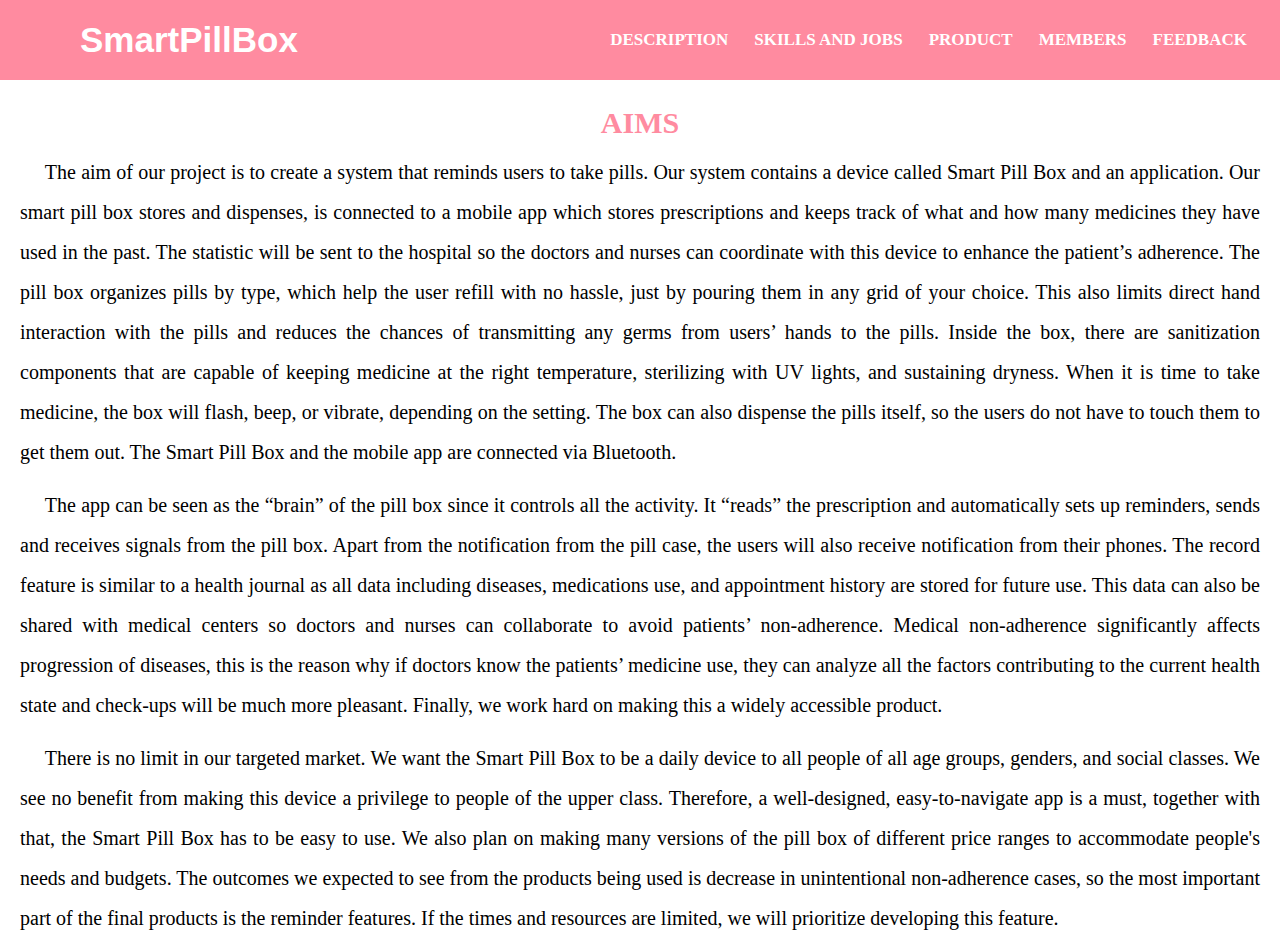
<file: aims.html>
<!DOCTYPE html>
<html lang="en">
<head>
  <meta charset="UTF-8">
  <meta http-equiv="X-UA-Compatible" content="IE=edge">
  <meta name="viewport" content="width=device-width, initial-scale=1.0">
  <link rel="stylesheet" href="stylesheetaim.css">
  <title>Smart Pill Box</title>
</head>
<body>
  <nav>
    <label class="logo"><a href ="home.html">SmartPillBox</a></label>
    <ul>
      <li><a href ="#">Description</a>
        <ul>
          <li><a href = "aims.html">Aims</a></li>
          <li><a href = "plans.html">Plans and Progress</a></li>
          <li><a href = "roles.html">Roles</a></li>
          <li><a href = "scope.html">Scope and Limits</a></li>
          <li><a href = "tools.html">Tools and Technologies</a></li>
          <li><a href = "risks.html">Risks</a></li>
          <li><a href = "communication.html">Communication</a></li>
        </ul>
      </li>
      <li><a href = "skills.html">Skills and Jobs</a></li>
      <li><a href = "product.html">Product</a></li>
      <li><a href = "contact.html">Members</a></li>
      <li><a href = "feedback.html">Feedback</a></li>
    </ul>
  </nav>
  <h1>Aims</h1>
  <p>The aim of our project is to create a system that reminds users to take pills. Our system contains a device called Smart Pill Box and an application. Our smart pill box stores and dispenses, is connected to a mobile app which stores prescriptions and keeps track of what and how many medicines they have used in the past. The statistic will be sent to the hospital so the doctors and nurses can coordinate with this device to enhance the patient’s adherence.
    The pill box organizes pills by type, which help the user refill with no hassle, just by pouring them in any grid of your choice. This also limits direct hand interaction with the pills and reduces the chances of transmitting any germs from users’ hands to the pills. Inside the box, there are sanitization components that are capable of keeping medicine at the right temperature, sterilizing with UV lights, and sustaining dryness. When it is time to take medicine, the box will flash, beep, or vibrate, depending on the setting. The box can also dispense the pills itself, so the users do not have to touch them to get them out. 
    The Smart Pill Box and the mobile app are connected via Bluetooth. 
    </p>
   <p>
    The app can be seen as the “brain” of the pill box since it controls all the activity. It “reads” the prescription and automatically sets up reminders, sends and receives signals from the pill box. Apart from the notification from the pill case, the users will also receive notification from their phones. 
    The record feature is similar to a health journal as all data including diseases, medications use, and appointment history are stored for future use. This data can also be shared with medical centers so doctors and nurses can collaborate to avoid patients’ non-adherence. Medical non-adherence significantly affects progression of diseases, this is the reason why if doctors know the patients’ medicine use, they can analyze all the factors contributing to the current health state and check-ups will be much more pleasant. 
    Finally, we work hard on making this a widely accessible product.  
   </p> 
   <p>There is no limit in our targeted market. We want the Smart Pill Box to be a daily device to all people of all age groups, genders, and social classes. We see no benefit from making this device a privilege to people of the upper class. Therefore, a well-designed, easy-to-navigate app is a must, together with that, the Smart Pill Box has to be easy to use. We also plan on making many versions of the pill box of different price ranges to accommodate people's needs and budgets.
    The outcomes we expected to see from the products being used is decrease in unintentional non-adherence cases, so the most important part of the final products is the reminder features. If the times and resources are limited, we will prioritize developing this feature.</p>
</body>
</html>
</file>
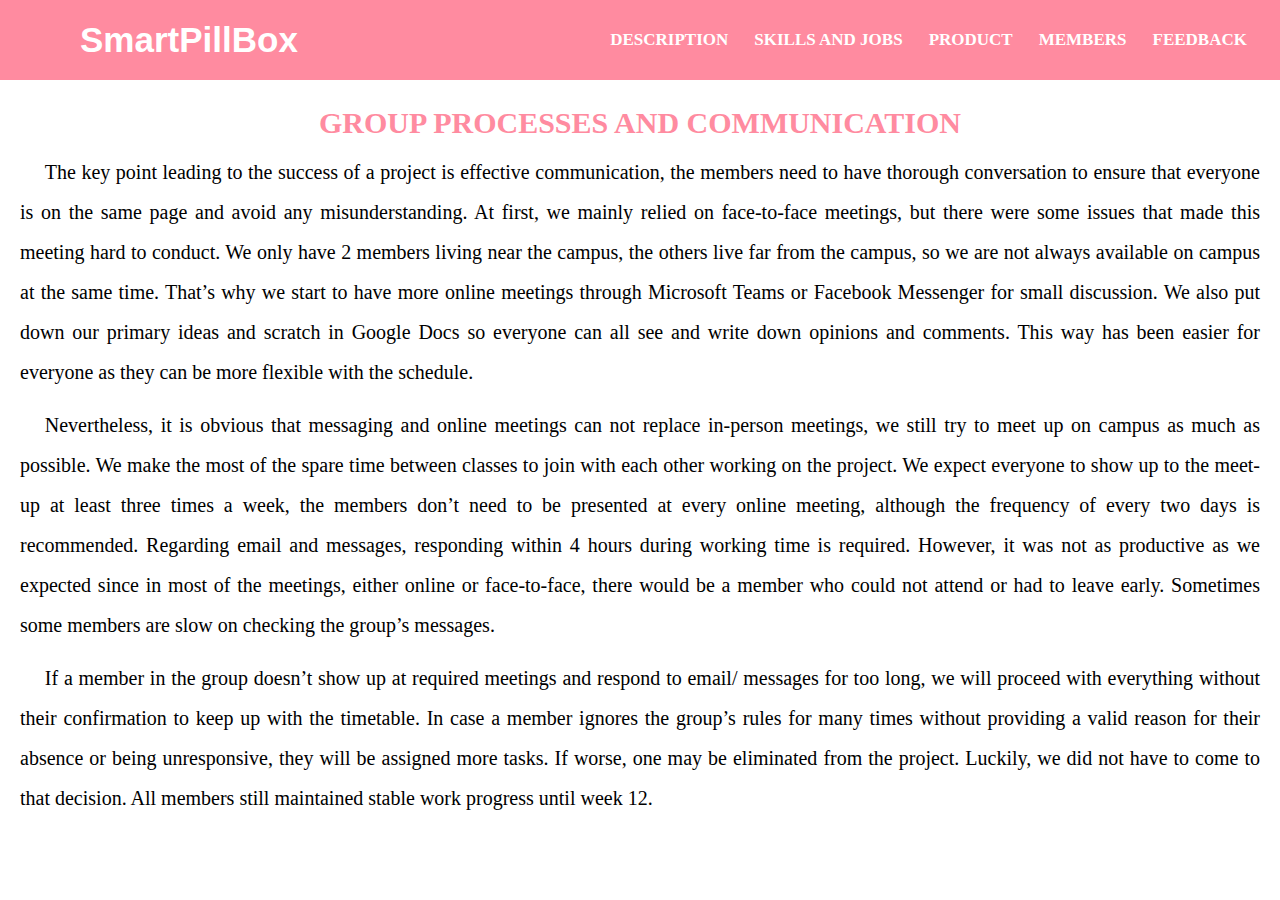
<file: communication.html>
<!DOCTYPE html>
<html lang="en">
<head>
  <meta charset="UTF-8">
  <meta http-equiv="X-UA-Compatible" content="IE=edge">
  <meta name="viewport" content="width=device-width, initial-scale=1.0">
  <link rel="stylesheet" href="stylesheetcommunication.css">
  <title>Smart Pill Box</title>
</head>
<body>
  <nav>
    <label class="logo"><a href ="index.html">SmartPillBox</a></label>
    <ul>
      <li><a href ="#">Description</a>
        <ul>
          <li><a href = "aims.html">Aims</a></li>
          <li><a href = "plans.html">Plans and Progress</a></li>
          <li><a href = "roles.html">Roles</a></li>
          <li><a href = "scope.html">Scope and Limits</a></li>
          <li><a href = "tools.html">Tools and Technologies</a></li>
          <li><a href = "risks.html">Risks</a></li>
          <li><a href = "communication.html">Communication</a></li>
        </ul>
      </li>
      <li><a href = "skills.html">Skills and Jobs</a></li>
      <li><a href = "product.html">Product</a></li>
      <li><a href = "contact.html">Members</a></li>
      <li><a href = "feedback.html">Feedback</a></li>
    </ul>
  </nav>
  <h1>Group processes and Communication</h1>
  <p>The key point leading to the success of a project is effective communication, the members need to have thorough conversation to ensure that everyone is on the same page and avoid any misunderstanding. At first, we mainly relied on face-to-face meetings, but there were some issues that made this meeting hard to conduct. We only have 2 members living near the campus, the others live far from the campus, so we are not always available on campus at the same time. That’s why we start to have more online meetings through Microsoft Teams or Facebook Messenger for small discussion. We also put down our primary ideas and scratch in Google Docs so everyone can all see and write down opinions and comments. This way has been easier for everyone as they can be more flexible with the schedule.</p>
  <p>Nevertheless, it is obvious that messaging and online meetings can not replace in-person meetings, we still try to meet up on campus as much as possible. We make the most of the spare time between classes to join with each other working on the project. We expect everyone to show up to the meet-up at least three times a week, the members don’t need to be presented at every online meeting, although the frequency of every two days is recommended. Regarding email and messages, responding within 4 hours during working time is required. However, it was not as productive as we expected since in most of the meetings, either online or face-to-face, there would be a member who could not attend or had to leave early. Sometimes some members are slow on checking the group’s messages.     
  </p>
  <p>If a member in the group doesn’t show up at required meetings and respond to email/ messages for too long, we will proceed with everything without their confirmation to keep up with the timetable. In case a member ignores the group’s rules for many times without providing a valid reason for their absence or being unresponsive, they will be assigned more tasks. If worse, one may be eliminated from the project. Luckily, we did not have to come to that decision. All members still maintained stable work progress until week 12. </p>
  
</body>
</html>
</file>
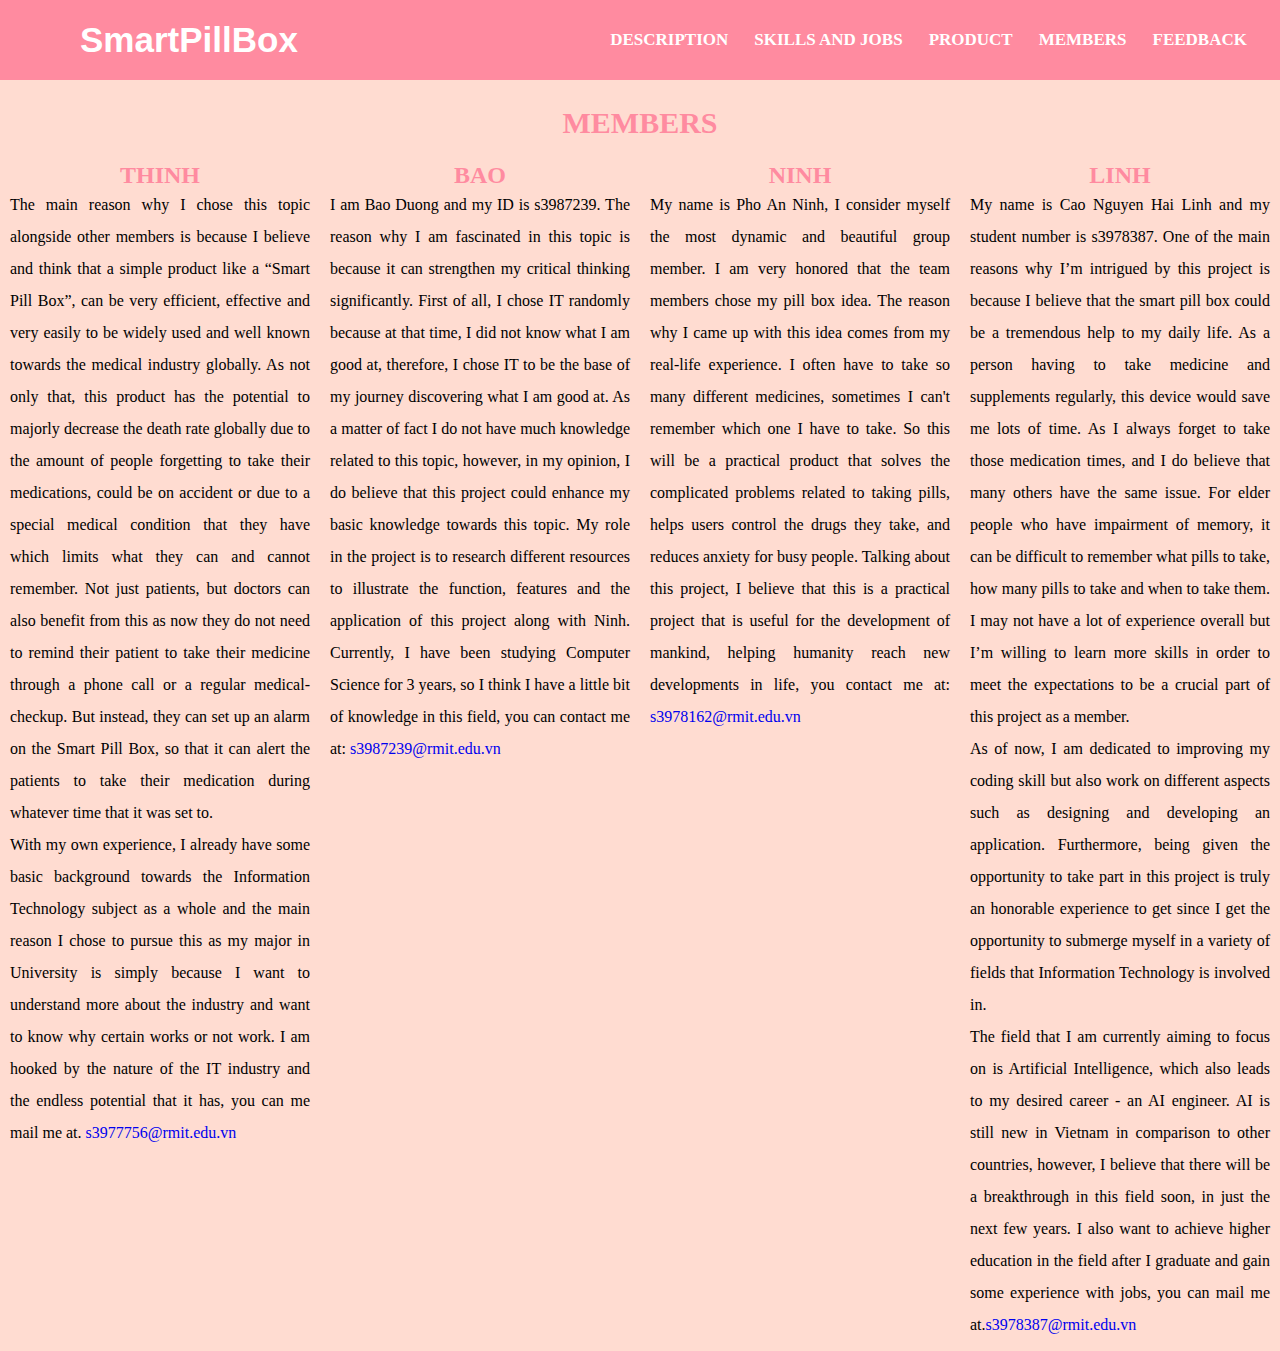
<file: contact.html>
<!DOCTYPE html>
<html lang="en">
<head>
  <meta charset="UTF-8">
  <meta http-equiv="X-UA-Compatible" content="IE=edge">
  <meta name="viewport" content="width=device-width, initial-scale=1.0">
  <link rel="stylesheet" href="stylesheetcontact.css">
  <title>Smart Pill Box</title>
</head>
<body>
  <nav>
    <label class="logo"><a href ="index.html">SmartPillBox</a></label>
    <ul>
      <li><a href ="#">Description</a>
        <ul>
          <li><a href = "aims.html">Aims</a></li>
          <li><a href = "plans.html">Plans and Progress</a></li>
          <li><a href = "roles.html">Roles</a></li>
          <li><a href = "scope.html">Scope and Limits</a></li>
          <li><a href = "tools.html">Tools and Technologies</a></li>
          <li><a href = "risks.html">Risks</a></li>
          <li><a href = "communication.html">Communication</a></li>
        </ul>
      </li>
      <li><a href = "skills.html">Skills and Jobs</a></li>
      <li><a href = "product.html">Product</a></li>
      <li><a href = "contact.html">Members</a></li>
      <li><a href = "feedback.html">Feedback</a></li>
    </ul>
  </nav>
  <h1>Members</h1>
  <div class="row">
    <div class="column" >
      <h2>Thinh</h2>
      <p>The main reason why I chose this topic alongside other members is because I believe and think that a simple product like a “Smart Pill Box”, can be very efficient, effective and very easily to be widely used and well known towards the medical industry globally. As not only that, this product has the potential to majorly decrease the death rate globally due to the amount of people forgetting to take their medications, could be on accident or due to a special medical condition that they have which limits what they can and cannot remember. Not just patients, but doctors can also benefit from this as now they do not need to remind their patient to take their medicine through a phone call or a regular medical-checkup. But instead, they can set up an alarm on the Smart Pill Box, so that it can alert the patients to take their medication during whatever time that it was set to. </p>
      <p>With my own experience, I already have some basic background towards the Information Technology subject as a whole and the main reason I chose to pursue this as my major in University is simply because I want to understand more about the industry and want to know why certain works or not work. 
        I am hooked by the nature of the IT industry and the 
        endless potential that it has, you can me mail me at. <a href="mailto:s3977756@rmit.edu.vn">s3977756@rmit.edu.vn</a></p>
    </div>
    <div class="column" >
      <h2>Bao</h2>
      <p>I am Bao Duong and my ID is s3987239. The reason why I am fascinated in this topic is because it can strengthen my critical thinking significantly. 
        First of all, I chose IT randomly because at that time, I did not know what I am good at, therefore, I chose IT to be the base of my journey discovering
         what I am good at. As a matter of fact I do not have much knowledge related to this topic, however, in my opinion, I do believe that this 
         project could enhance my basic knowledge towards this topic. My role in the project is to research different resources to illustrate the function, features and
          the application of this project along with Ninh. Currently, I have been studying Computer Science for 3 years, so I think I have a little bit of knowledge in 
          this field, you can contact me at: <a href="mailto:s3987239@rmit.edu.vn">s3987239@rmit.edu.vn</a></p>
    </div>
    <div class="column"  >
      <h2>Ninh</h2>
      <p>My name is Pho An Ninh, I consider myself the most dynamic and beautiful group member. I am very honored that the team members chose my pill box idea. The reason why I came up with this idea comes from my real-life experience. 
        I often have to take so many different medicines, sometimes I can't remember which one I have to take. So this will be a practical product that solves the complicated 
        problems related to taking pills, helps users control the drugs they take, and reduces anxiety for busy people. Talking about this project, I believe that this is a 
        practical project that is useful for the development of mankind, helping humanity reach new developments in life, 
        you contact me at: <a href ="mailto:s3978162@rmit.edu.vn">s3978162@rmit.edu.vn</a></p>
    </div>
    <div class="column" >
      <h2>Linh</h2>
      <p>My name is Cao Nguyen Hai Linh and my student number is s3978387. One of the main reasons why I’m intrigued by this project is because I believe that the smart pill box could be a tremendous help to my daily life. As a person having to take medicine and supplements regularly, this device would save me lots of time. As I always forget to take those medication times, and I do believe that many others have the same issue. For elder people who have impairment of memory, it can be difficult to remember what pills to take, how many pills to take and when to take them. I may not have a lot of experience overall but I’m willing to learn more skills in order to meet the expectations to be a crucial part of this project as a member. </p>
      <p>As of now, I am dedicated to improving my coding skill but also work on different aspects such as designing and developing an application. Furthermore, being given the opportunity to take part in this project is truly an honorable experience to get since I get the opportunity to submerge myself in a variety of fields that Information Technology is involved in. </p>
      <p>The field that I am currently aiming to focus on is Artificial Intelligence, which also leads to my desired career - an AI engineer. AI is still new in Vietnam in comparison to other countries, however, I believe that there will be a breakthrough in this field soon, in just the next few years.
        I also want to achieve higher education in the field 
        after I graduate and gain some experience with jobs, you can mail me at.<a href ="mailto:s3978387@rmit.edu.vn">s3978387@rmit.edu.vn</a></p>
    </div>
  </div>
    
</body>
</html>
</file>
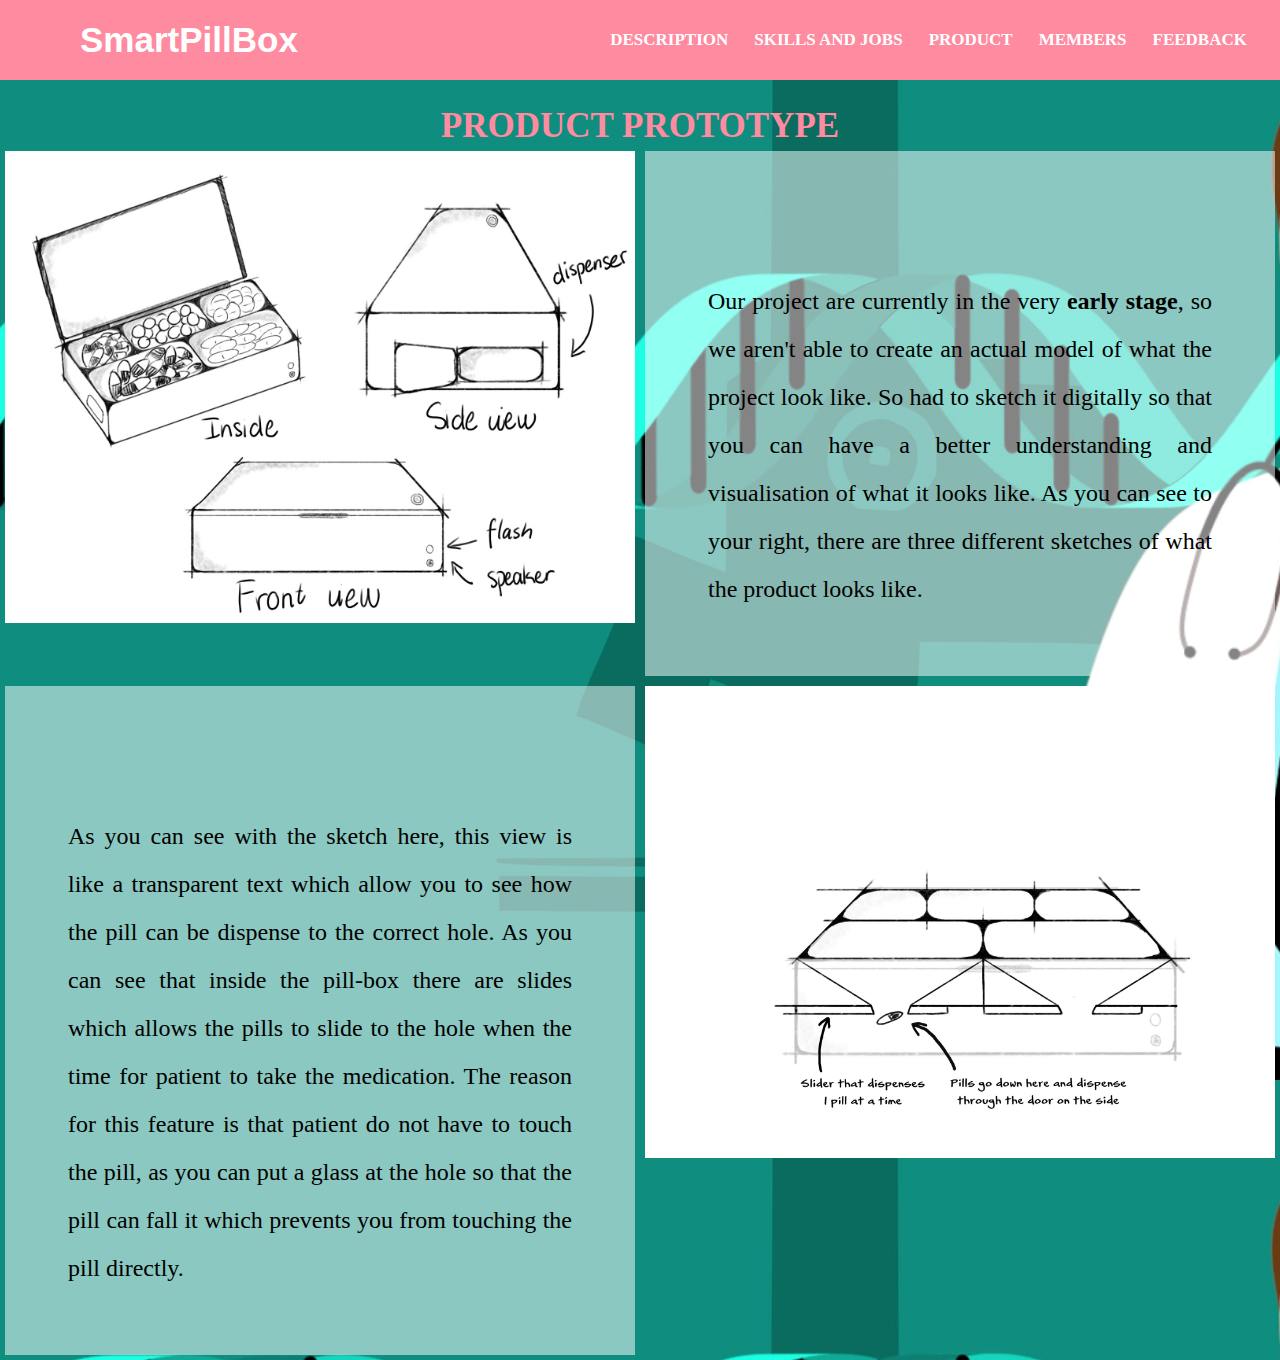
<file: product.html>
<!DOCTYPE html>
<html lang="en">
<head>
  <meta charset="UTF-8">
  <meta http-equiv="X-UA-Compatible" content="IE=edge">
  <meta name="viewport" content="width=device-width, initial-scale=1.0">
  <link rel="stylesheet" href="stylesheet1.css">
  <title>Smart Pill Box</title>
</head>
<body>
  <nav>
    <label class="logo"><a href ="index.html"><u>Smart</u>PillBox</a></label>
    <ul>
      <li><a href ="#">Description</a>
        <ul>
          <li><a href = "aims.html">Aims</a></li>
          <li><a href = "plans.html">Plans and Progress</a></li>
          <li><a href = "roles.html">Roles</a></li>
          <li><a href = "scope.html">Scope and Limits</a></li>
          <li><a href = "tools.html">Tools and Technologies</a></li>
          <li><a href = "risks.html">Risks</a></li>
          <li><a href = "communication.html">Communication</a></li>
        </ul>
      </li>
      <li><a href = "skills.html">Skills and Jobs</a></li>
      <li><a href = "product.html">Product</a></li>
      <li><a href = "contact.html">Members</a></li>
      <li><a href = "feedback.html">Feedback</a></li>
    </ul>
  </nav>
  <h1>Product Prototype</h1>

  <div class = "row">
    <div class = "column">
      <img src = "draw.jpg">
    </div>
    <div class = "column">
      <p>Our project are currently in the very <b>early stage</b>, so we aren't able to create an actual model of what the project look like. So had to sketch it digitally
        so that you can have a better understanding and visualisation of what it looks like. As you can see to your right, there are three different sketches of what
        the product looks like. 
      </p> 
    </div>
  </div>
  <div class = "row">
    <div class = "column">
      <p>As you can see with the sketch here, this view is like a transparent text which allow you to see how the pill can be dispense to the correct hole. As you can see that
        inside the pill-box there are slides which allows the pills to slide to the hole when the time for patient to take the medication. The reason for this feature is that
        patient do not have to touch the pill, as you can put a glass at the hole so that the pill can fall it which prevents you from touching the pill directly.
      </p>
    </div>
    <div class = "column">
      <img src = "sketch2.jpg"> 
    </div>
  </div>

</body>
</html>
</file>
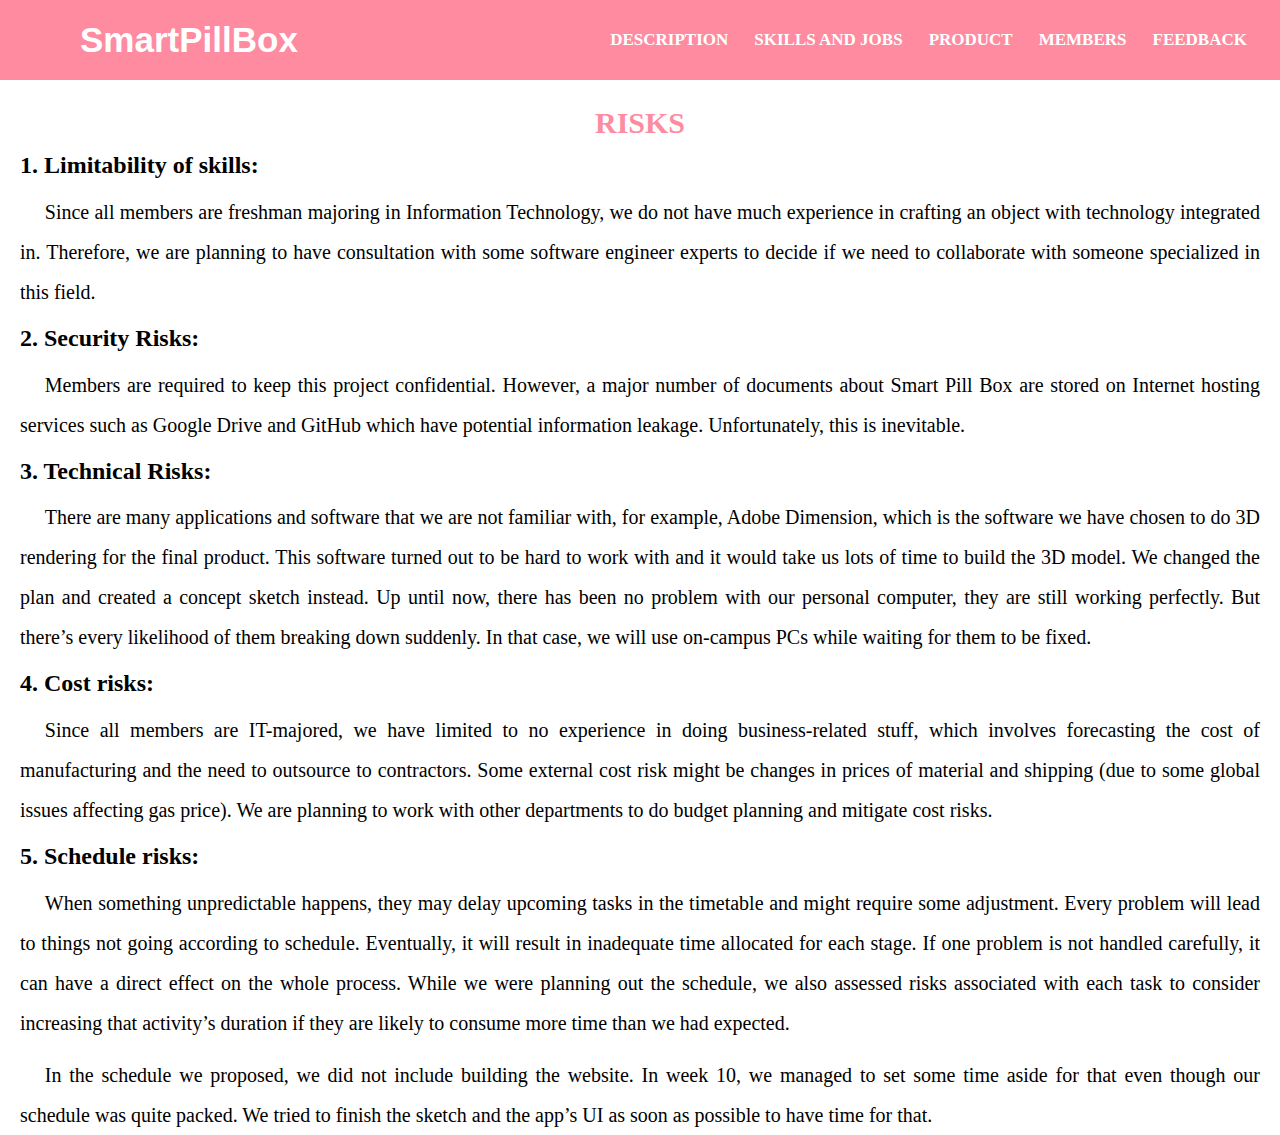
<file: risks.html>
<!DOCTYPE html>
<html lang="en">
<head>
  <meta charset="UTF-8">
  <meta http-equiv="X-UA-Compatible" content="IE=edge">
  <meta name="viewport" content="width=device-width, initial-scale=1.0">
  <link rel="stylesheet" href="stylesheetrisks.css">
  <title>Smart Pill Box</title>
</head>
<body>
  <nav>
    <label class="logo"><a href ="index.html">SmartPillBox</a></label>
    <ul>
      <li><a href ="#">Description</a>
        <ul>
          <li><a href = "aims.html">Aims</a></li>
          <li><a href = "plans.html">Plans and Progress</a></li>
          <li><a href = "roles.html">Roles</a></li>
          <li><a href = "scope.html">Scope and Limits</a></li>
          <li><a href = "tools.html">Tools and Technologies</a></li>
          <li><a href = "risks.html">Risks</a></li>
          <li><a href = "communication.html">Communication</a></li>
        </ul>
      </li>
      <li><a href = "skills.html">Skills and Jobs</a></li>
      <li><a href = "product.html">Product</a></li>
      <li><a href = "contact.html">Members</a></li>
      <li><a href = "feedback.html">Feedback</a></li>
    </ul>
  </nav>
  <h1>Risks</h1>
  <h2>1. Limitability of skills:</h2>
  <p>Since all members are freshman majoring in Information Technology, we do not have much experience in crafting an object with technology integrated in. Therefore, we are planning to have consultation with some software engineer experts to decide if we need to collaborate with someone specialized in this field.</p>
  <h2>2. Security Risks:</h2>
  <p>Members are required to keep this project confidential. However, a major number of documents about Smart Pill Box are stored on Internet hosting services such as Google Drive and GitHub which have potential information leakage. Unfortunately, this is inevitable. </p>
  <h2>3. Technical Risks:</h2>
  <p>There are many applications and software that we are not familiar with, for example, Adobe Dimension, which is the software we have chosen to do 3D rendering for the final product. This software turned out to be hard to work with and it would take us lots of time to build the 3D model. We changed the plan and created a concept sketch instead.  Up until now, there has been no problem with our personal computer, they are still working perfectly. But there’s every likelihood of them breaking down suddenly. In that case, we will use on-campus PCs while waiting for them to be fixed.</p>
  <h2>4. Cost risks:</h2>
  <p>Since all members are IT-majored, we have limited to no experience in doing business-related stuff, which involves forecasting the cost of manufacturing and the need to outsource to contractors. Some external cost risk might be changes in prices of material and shipping (due to some global issues affecting gas price). We are planning to work with other departments to do budget planning and mitigate cost risks.</p>
  <h2>5. Schedule risks:</h2>
  <p>When something unpredictable happens, they may delay upcoming tasks in the timetable and might require some adjustment. Every problem will lead to things not going according to schedule. Eventually, it will result in inadequate time allocated for each stage. If one problem is not handled carefully, it can have a direct effect on the whole process. While we were planning out the schedule, we also assessed risks associated with each task to consider increasing that activity’s duration if they are likely to consume more time than we had expected. </p>
  <p>In the schedule we proposed, we did not include building the website.  In week 10, we managed to set some time aside for that even though our schedule was quite packed. We tried to finish the sketch and the app’s UI as soon as possible to have time for that.</p>


 
</body>
</html>
</file>
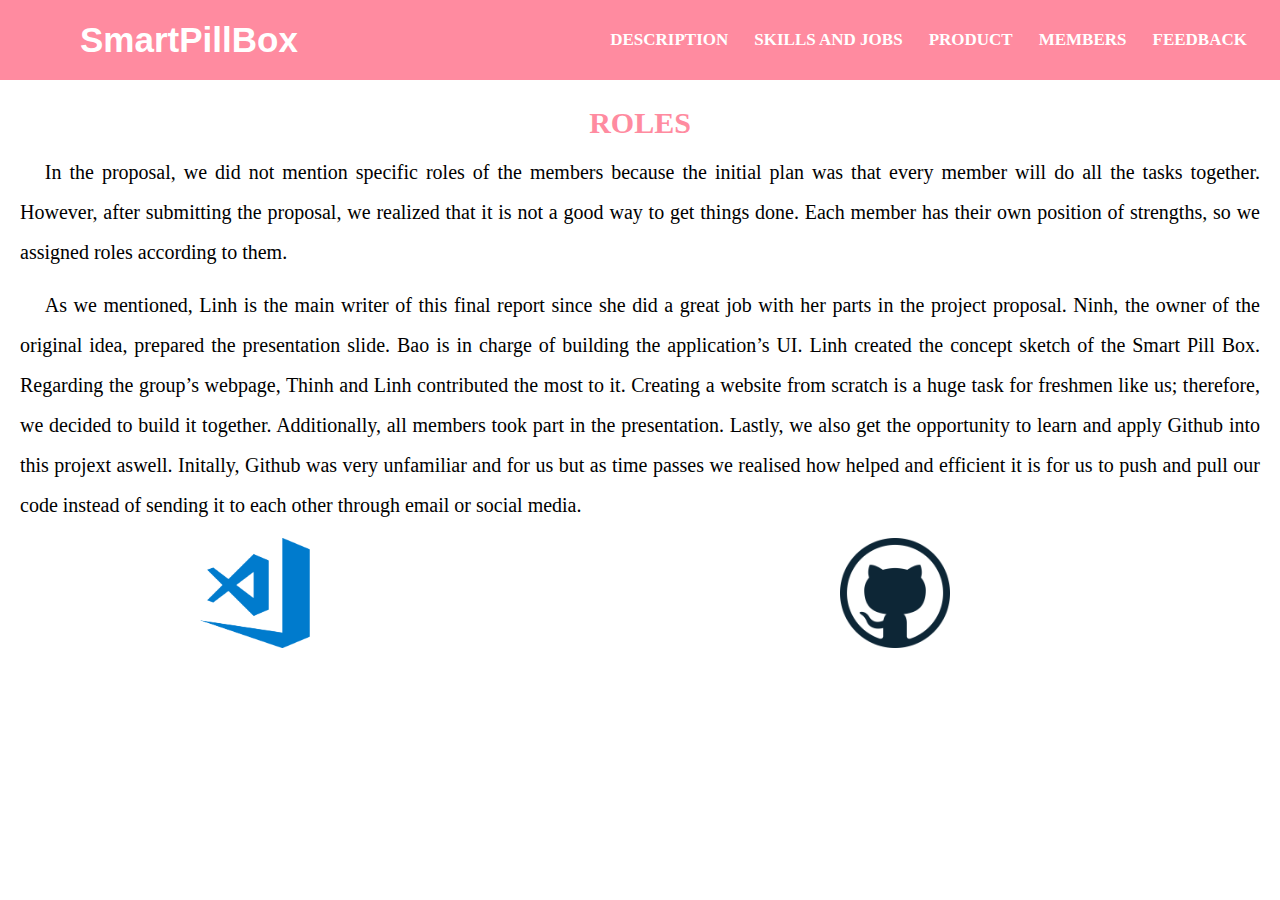
<file: roles.html>
<!DOCTYPE html>
<html lang="en">
<head>
  <meta charset="UTF-8">
  <meta http-equiv="X-UA-Compatible" content="IE=edge">
  <meta name="viewport" content="width=device-width, initial-scale=1.0">
  <link rel="stylesheet" href="stylesheetrole.css">
  <title>Smart Pill Box</title>
</head>
<body>
  <nav>
    <label class="logo"><a href ="index.html">SmartPillBox</a></label>
    <ul>
      <li><a href ="#">Description</a>
        <ul>
          <li><a href = "aims.html">Aims</a></li>
          <li><a href = "plans.html">Plans and Progress</a></li>
          <li><a href = "roles.html">Roles</a></li>
          <li><a href = "scope.html">Scope and Limits</a></li>
          <li><a href = "tools.html">Tools and Technologies</a></li>
          <li><a href = "risks.html">Risks</a></li>
          <li><a href = "communication.html">Communication</a></li>
        </ul>
      </li>
      <li><a href = "skills.html">Skills and Jobs</a></li>
      <li><a href = "product.html">Product</a></li>
      <li><a href = "contact.html">Members</a></li>
      <li><a href = "feedback.html">Feedback</a></li>
    </ul>
  </nav>
  <h1>Roles</h1>
  <p>In the proposal, we did not mention specific roles of the members because the initial plan was that every member will do all the tasks together. However, after submitting the proposal, we realized that it is not a good way to get things done. Each member has their own position of strengths, so we assigned roles according to them. </p>
  <p>As we mentioned, Linh is the main writer of this final report since she did a great job with her parts in the project proposal.
     Ninh, the owner of the original idea, prepared the presentation slide. Bao is in charge of building the application’s UI. 
     Linh created the concept sketch of the Smart Pill Box. Regarding the group’s webpage, Thinh and Linh contributed the most to it.
      Creating a website from scratch is a huge task for freshmen like us; therefore, we decided to build it together.
      Additionally, all members took part in the presentation. Lastly, we also get the opportunity to learn and apply Github into this projext aswell.
    Initally, Github was very unfamiliar and for us but as time passes we realised how helped and efficient it is for us to push and pull our code 
    instead of sending it to each other through email or social media. 
    </p>
    
    
    <div class = "row">
    <div class = "column">
      <img src="visual.png" >
    </div>
    <div class = "column">
      <img src="github.png" > 
    </div>
  </div>
    
</body>
</html>
</file>
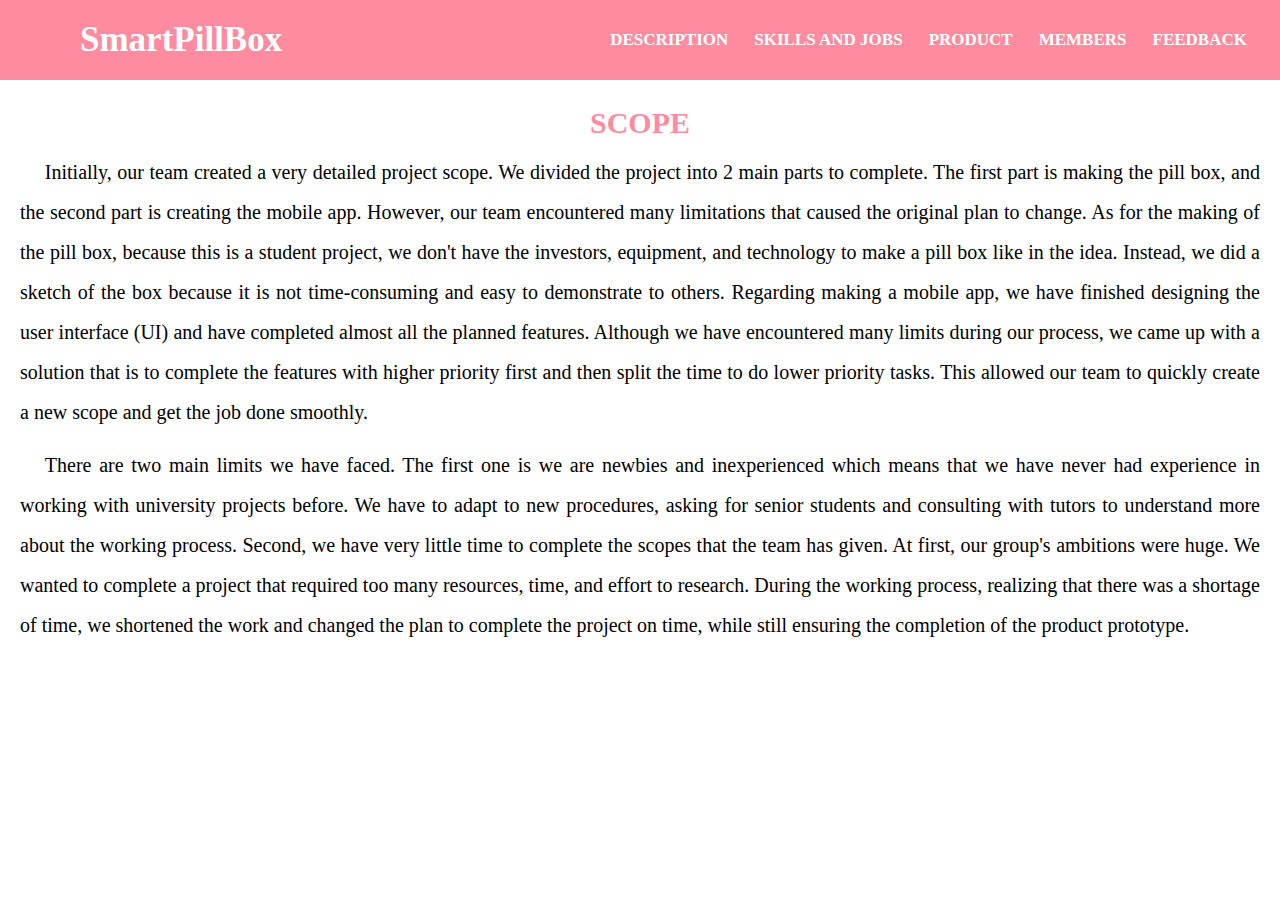
<file: scope.html>
<!DOCTYPE html>
<html lang="en">
<head>
  <meta charset="UTF-8">
  <meta http-equiv="X-UA-Compatible" content="IE=edge">
  <meta name="viewport" content="width=device-width, initial-scale=1.0">
  <link rel="stylesheet" href="stylesheetscope.css">
  <title>Smart Pill Box</title>
</head>
<body>
  <nav>
    <label class="logo"><a href ="index.html">SmartPillBox</a></label>
    <ul>
      <li><a href ="#">Description</a>
        <ul>
          <li><a href = "aims.html">Aims</a></li>
          <li><a href = "plans.html">Plans and Progress</a></li>
          <li><a href = "roles.html">Roles</a></li>
          <li><a href = "scope.html">Scope and Limits</a></li>
          <li><a href = "tools.html">Tools and Technologies</a></li>
          <li><a href = "risks.html">Risks</a></li>
          <li><a href = "communication.html">Communication</a></li>
        </ul>
      </li>
      <li><a href = "skills.html">Skills and Jobs</a></li>
      <li><a href = "product.html">Product</a></li>
      <li><a href = "contact.html">Members</a></li>
      <li><a href = "feedback.html">Feedback</a></li>
    </ul>
  </nav>
  <h1>Scope</h1>
  <p>
    Initially, our team created a very detailed project scope. We divided the project into 2 main parts to complete. The first part is making the pill box, and the second part is creating the mobile app. However, our team encountered many limitations that caused the original plan to change. As for the making of the pill box, because this is a student project, we don't have the investors, equipment, and technology to make a pill box like in the idea. Instead, we did a sketch of the box because it is not time-consuming and easy to demonstrate to others. Regarding making a mobile app, we have finished designing the user interface (UI) and have completed almost all the planned features.  Although we have encountered many limits during our process, we came up with a solution that is to complete the features with higher priority first and then split the time to do lower priority tasks. This allowed our team to quickly create a new scope and get the job done smoothly.
  </p>
  <p>
    There are two main limits we have faced. The first one is we are newbies and inexperienced which means that we have never had experience in working with university projects before. We have to adapt to new procedures, asking for senior students and consulting with tutors to understand more about the working process. Second, we have very little time to complete the scopes that the team has given. At first, our group's ambitions were huge. We wanted to complete a project that required too many resources, time, and effort to research. During the working process, realizing that there was a shortage of time, we shortened the work and changed the plan to complete the project on time, while still ensuring the completion of the product prototype. 
  </p>
 
</body>
</html>
</file>
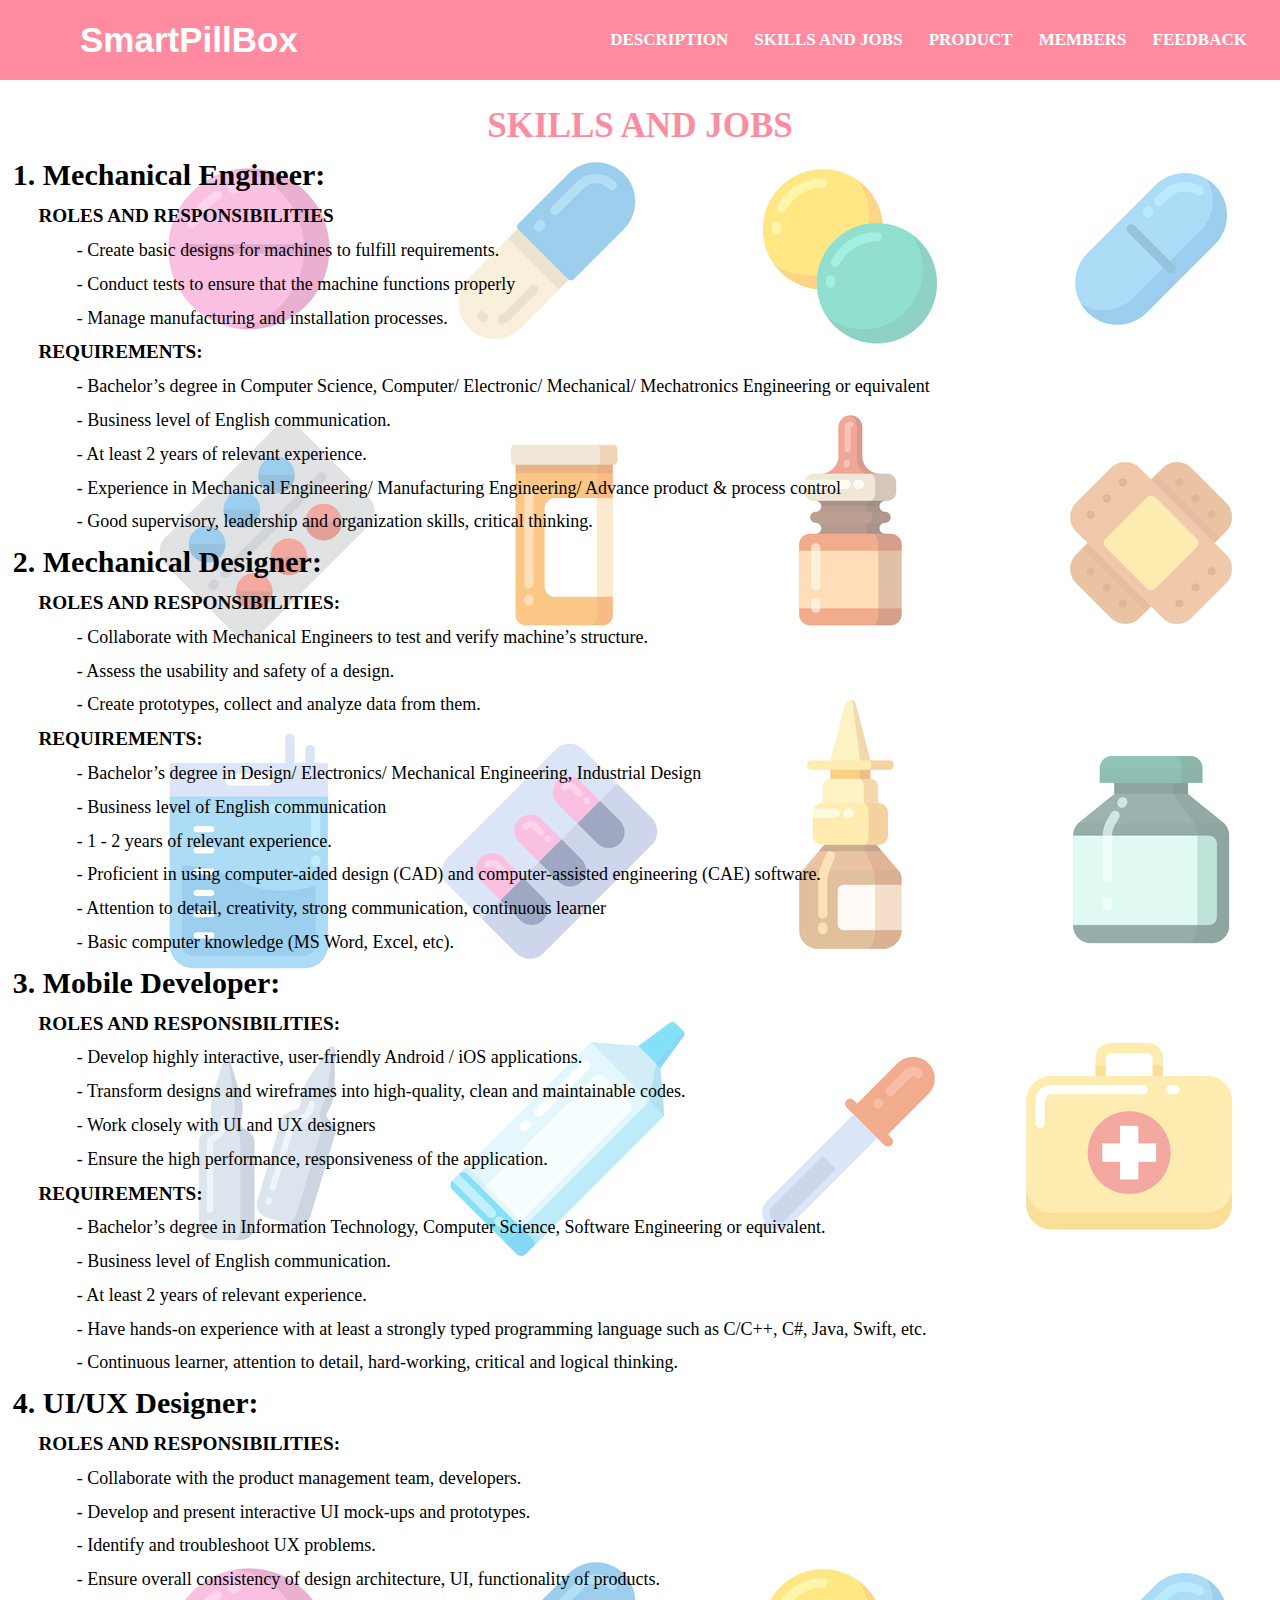
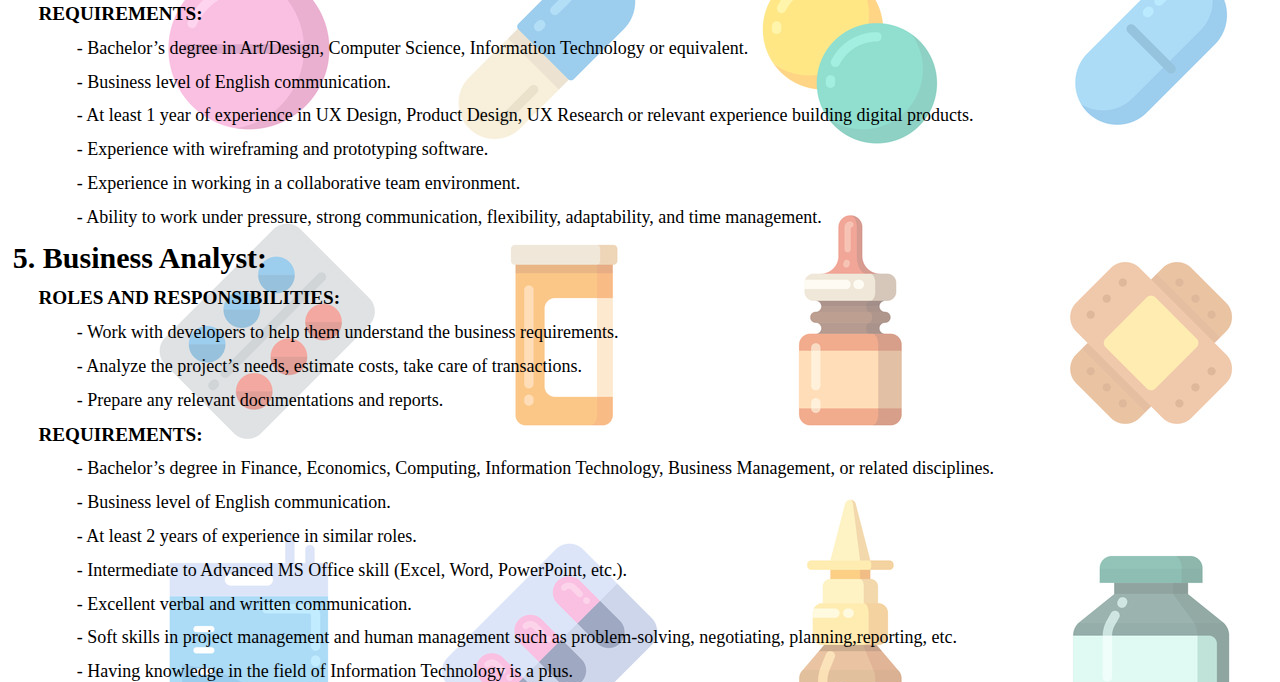
<file: skills.html>
<!DOCTYPE html>
<html lang="en">
<head>
  <meta charset="UTF-8">
  <meta http-equiv="X-UA-Compatible" content="IE=edge">
  <meta name="viewport" content="width=device-width, initial-scale=1.0">
  <link rel="stylesheet" href="stylesheetskill.css">
  <title>Smart Pill Box</title>
</head>
<body>
  <nav>
    <label class="logo"><a href ="index.html">SmartPillBox</a></label>
    <ul>
      <li><a href ="#">Description</a>
        <ul>
          <li><a href = "aims.html">Aims</a></li>
          <li><a href = "plans.html">Plans and Progress</a></li>
          <li><a href = "roles.html">Roles</a></li>
          <li><a href = "scope.html">Scope and Limits</a></li>
          <li><a href = "tools.html">Tools and Technologies</a></li>
          <li><a href = "risks.html">Risks</a></li>
          <li><a href = "communication.html">Communication</a></li>
        </ul>
      </li>
      <li><a href = "skills.html">Skills and Jobs</a></li>
      <li><a href = "product.html">Product</a></li>
      <li><a href = "contact.html">Members</a></li>
      <li><a href = "feedback.html">Feedback</a></li>
    </ul>
  </nav>
  <h1>Skills and Jobs</h1>
  <h2>1. Mechanical Engineer:</h2>
  <dl>
    <dt>Roles and responsibilities</dt>
    <dd>- Create basic designs for machines to fulfill requirements.</dd>
    <dd>- Conduct tests to ensure that the machine functions properly</dd>
    <dd>- Manage manufacturing and installation processes.</dd>

    <dt>Requirements:</dt>
    <dd>- Bachelor’s degree in Computer Science, Computer/ Electronic/ Mechanical/ Mechatronics Engineering or equivalent</dd>
    <dd>- Business level of English communication.</dd>
    <dd>- At least 2 years of relevant experience.</dd>
    <dd>- Experience in Mechanical Engineering/ Manufacturing Engineering/ Advance product & process control</dd>
    <dd>- Good supervisory, leadership and organization skills, critical thinking.</dd>
  </dl>
  <h2>2. Mechanical Designer:</h2>
 <dl>
    <dt>Roles and responsibilities:</dt>
    <dd>- Collaborate with Mechanical Engineers to test and verify machine’s structure.
    </dd>
    <dd>- Assess the usability and safety of a design. </dd>
    <dd>- Create prototypes, collect and analyze data from them.</dd>
    <dt>Requirements:</dt>
    <dd>- Bachelor’s degree in Design/ Electronics/ Mechanical Engineering, Industrial Design</dd>
    <dd>- Business level of English communication</dd>
    <dd>- 1 - 2 years of relevant experience.</dd>
    <dd>- Proficient in using computer-aided design (CAD) and computer-assisted engineering (CAE) software.</dd>
    <dd>- Attention to detail, creativity, strong communication, continuous learner</dd>
    <dd>- Basic computer knowledge (MS Word, Excel, etc).</dd>
 </dl>
 <h2>3. Mobile Developer:</h2>
 <dl>
  <dt>Roles and responsibilities:</dt>
  <dd>- Develop highly interactive, user-friendly Android / iOS applications.</dd>
  <dd>- Transform designs and wireframes into high-quality, clean and maintainable codes.</dd>
  <dd>- Work closely with UI and UX designers</dd>
  <dd>- Ensure the high performance, responsiveness of the application.</dd>
  <dt>Requirements: </dt>
  <dd>- Bachelor’s degree in Information Technology, Computer Science, Software Engineering or equivalent.</dd>
  <dd>- Business level of English communication.</dd>
  <dd>- At least 2 years of relevant experience.</dd>
  <dd>- Have hands-on experience with at least a strongly typed programming language such as C/C++, C#, Java, Swift, etc.
  </dd>
  <dd>- Continuous learner, attention to detail, hard-working, critical and logical thinking. 
  </dd>
 </dl>
 <h2>4. UI/UX Designer:</h2>
 <dl>
  <dt>Roles and responsibilities:</dt>
  <dd>- Collaborate with the product management team, developers. 
  </dd>
  <dd>- Develop and present interactive UI mock-ups and prototypes. 
  </dd>
  <dd>- Identify and troubleshoot UX problems.
  </dd>
  <dd>- Ensure overall consistency of design architecture, UI, functionality of products. 
  </dd>
  <dt>Requirements:</dt>
  <dd>- Bachelor’s degree in Art/Design, Computer Science, Information Technology or equivalent. 
  </dd>
  <dd>- Business level of English communication.
  </dd>
  <dd>- At least 1 year of experience in UX Design, Product Design, UX Research or relevant experience building digital products.
  </dd>
  <dd>- Experience with wireframing and prototyping software.
  </dd>
  <dd>- Experience in working in a collaborative team environment.
  </dd>
  <dd>- Ability to work under pressure, strong communication, flexibility, adaptability, and time management.
  </dd>
 </dl>
 <h2>5. Business Analyst: </h2>
 <dl>
  <dt>Roles and responsibilities:</dt>
  <dd>- Work with developers to help them understand the business requirements.
  </dd>
  <dd>- Analyze the project’s needs, estimate costs, take care of transactions.
  </dd>
  <dd>- Prepare any relevant documentations and reports. 
  </dd>
  <dt>Requirements:</dt>
  <dd>- Bachelor’s degree in Finance, Economics, Computing, Information Technology, Business Management, or related disciplines. 
  </dd>
  <dd>- Business level of English communication.
  </dd>
  <dd>- At least 2 years of experience in similar roles. 
  </dd>
  <dd>- Intermediate to Advanced MS Office skill (Excel, Word, PowerPoint, etc.).
  </dd>
  <dd>- Excellent verbal and written communication.
  </dd>
  <dd>- Soft skills in project management and human management such as problem-solving, negotiating, planning,reporting, etc.
  </dd>
  <dd>- Having knowledge in the field of Information Technology is a plus.
  </dd>
 </dl>
</body>
</html>
</file>
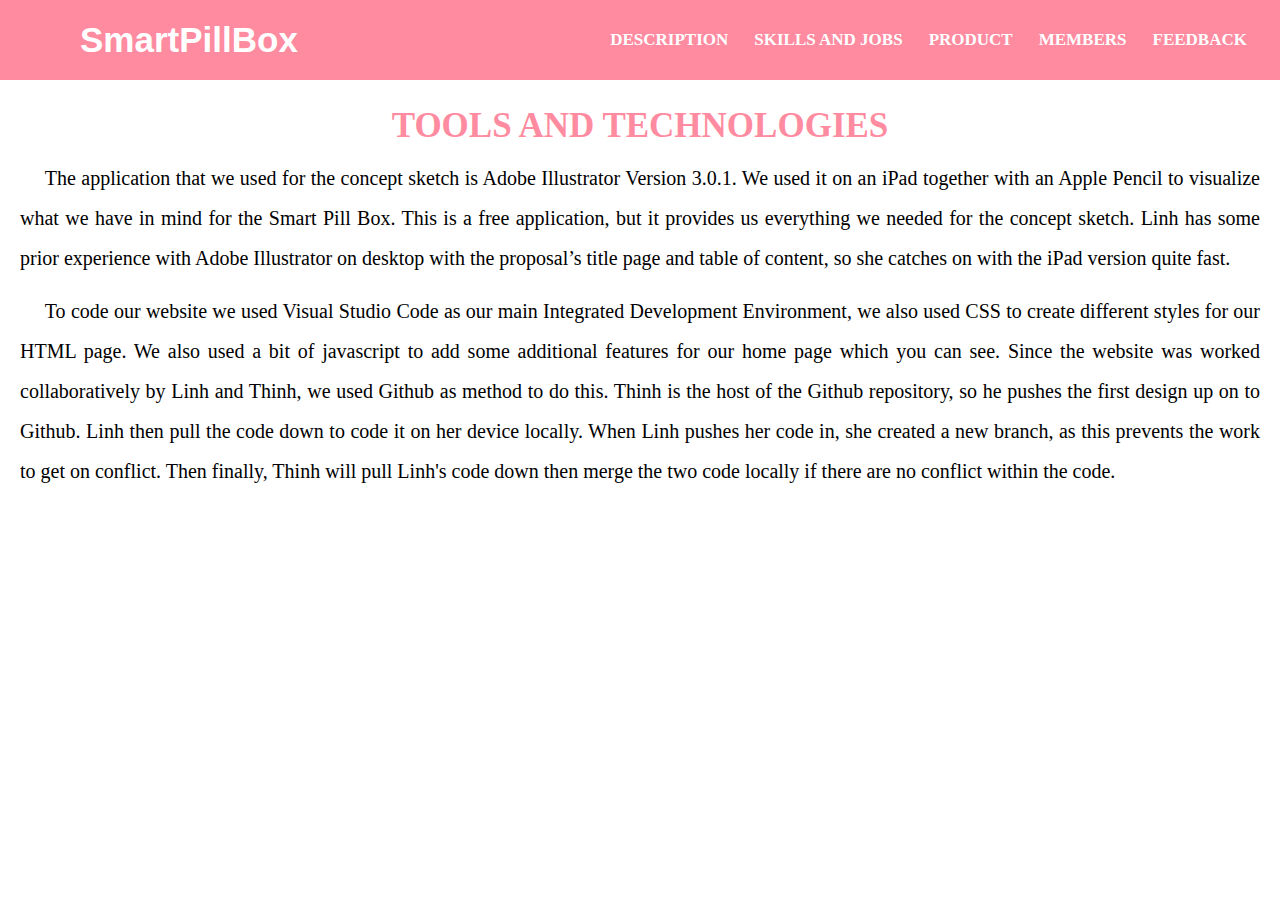
<file: tools.html>
<!DOCTYPE html>
<html lang="en">
<head>
  <meta charset="UTF-8">
  <meta http-equiv="X-UA-Compatible" content="IE=edge">
  <meta name="viewport" content="width=device-width, initial-scale=1.0">
  <link rel="stylesheet" href="stylesheetstyle.css">
  <title>Smart Pill Box</title>
</head>
<body>
  <nav>
    <label class="logo"><a href ="index.html">SmartPillBox</a></label>
    <ul>
      <li><a href ="#">Description</a>
        <ul>
          <li><a href = "aims.html">Aims</a></li>
          <li><a href = "plans.html">Plans and Progress</a></li>
          <li><a href = "roles.html">Roles</a></li>
          <li><a href = "scope.html">Scope and Limits</a></li>
          <li><a href = "tools.html">Tools and Technologies</a></li>
          <li><a href = "risks.html">Risks</a></li>
          <li><a href = "communication.html">Communication</a></li>
        </ul>
      </li>
      <li><a href = "skills.html">Skills and Jobs</a></li>
      <li><a href = "product.html">Product</a></li>
      <li><a href = "contact.html">Members</a></li>
      <li><a href = "feedback.html">Feedback</a></li>
    </ul>
  </nav>
  <h1>Tools and Technologies</h1>
  <p style="margin-left:20px;margin-right:20px">The application that we used for the concept sketch is Adobe Illustrator Version 3.0.1. We used it on an iPad together with an Apple Pencil to visualize what 
    we have in mind for the Smart Pill Box. This is a free application, but it provides us everything we needed for the concept sketch. Linh has some prior experience 
    with Adobe Illustrator on desktop with the proposal’s title page and table of content, so she catches on with the iPad version quite fast.
    </p>
       <p style="margin-left:20px;margin-right:20px">To code our website we used Visual Studio Code as our main Integrated Development Environment, we also used CSS to create different styles for our HTML page.
        We also used a bit of javascript to add some additional features for our home page which you can see. Since the website was worked
        collaboratively by Linh and Thinh, we used Github as method to do this. Thinh is the host of the Github repository, so he pushes the first
        design up on to Github. Linh then pull the code down to code it on her device locally. When Linh pushes her code in, she created a new
        branch, as this prevents the work to get on conflict. Then finally, Thinh will pull Linh's code down then merge the two code locally if there
        are no conflict within the code.
    </p>

</body>
</html>
</file>
<file: stylesheetaim.css>
*{
    padding: 0;
    margin: 0;
    text-decoration: none;
    list-style: none;
    box-sizing: border-box;
}

body{
    font-family:Georgia, 'Times New Roman', Times, serif;  
}

nav{
    background-color: #FF8BA0;
}

label.logo{
    font-family: 'Montserrat',sans-serif;
    color: white;
    font-size: 35px;
    line-height: 80px;
    padding: 0 80px;
    font-weight: bold;
}
label a{
    color: white;
}
nav:after{
    content: " ";
    clear: both;
    display: table;
}
nav ul{
    float: right;
    list-style: none;
    margin-right: 20px;
    position: relative;
}

nav ul li{
    float: left;
    display: inline-block;
    background-color: #FF8BA0;
    line-height: 30px;
    margin: 5 5px;
}

nav ul li a{
    color: white;
    font-size: 17px;
    text-transform: uppercase;
    font-weight: bold;
    padding: 25px 13px;
    border-radius: 1px;
    top: 80px;
    display: inline-block;
    text-align: center;
}

nav ul li:hover{
    background-color: salmon;
    transition: .5s;
}

nav ul ul{
    position: absolute;
    opacity: 0;
    visibility: hidden;
    transition: top .5s;
}

nav ul li:hover > ul{
    opacity: 1;
    visibility: visible;
}

nav ul ul li{
    position: relative;
    padding: 0px;
    float: none;
    display: list-item;
    border-bottom: 1px solid white;
}

nav ul ul li:hover{
    background-color: salmon;
}

nav ul ul ul li{
    position: relative;
}

a.logo,a:hover{
    background: salmon;
    transition: .5s;
}
h1{
    font-size: 30px;
    text-align: center;
    color: #FF8BA0;    
    text-transform: uppercase;
    padding-top: 2%;
}

p{  
    text-indent: 2%;
    padding-top: 1%;
    font-size: 20px;
    text-align: justify;
    line-height: 2;
    margin-left: 20px;
    margin-right: 20px;
}
</file>
<file: stylesheetcommunication.css>
*{
    padding: 0;
    margin: 0;
    text-decoration: none;
    list-style: none;
    box-sizing: border-box;
}

body{
    font-family:Georgia, 'Times New Roman', Times, serif;  
    
}

nav{
    background-color: #FF8BA0;
}

label.logo{
    font-family: 'Montserrat',sans-serif;
    color: white;
    font-size: 35px;
    line-height: 80px;
    padding: 0 80px;
    font-weight: bold;
}
label a{
    color: white;
}
nav:after{
    content: " ";
    clear: both;
    display: table;
}
nav ul{
    float: right;
    list-style: none;
    margin-right: 20px;
    position: relative;
}

nav ul li{
    float: left;
    display: inline-block;
    background-color: #FF8BA0;
    line-height: 30px;
    margin: 5 5px;
}

nav ul li a{
    color: white;
    font-size: 17px;
    text-transform: uppercase;
    font-weight: bold;
    padding: 25px 13px;
    border-radius: 1px;
    top: 80px;
    display: inline-block;
    text-align: center;
}

nav ul li:hover{
    background-color: salmon;
    transition: .5s;
}

nav ul ul{
    position: absolute;
    opacity: 0;
    visibility: hidden;
    transition: top .5s;
}

nav ul li:hover > ul{
    opacity: 1;
    visibility: visible;
}

nav ul ul li{
    position: relative;
    padding: 0px;
    float: none;
    display: list-item;
    border-bottom: 1px solid white;
}

nav ul ul li:hover{
    background-color: salmon;
}

nav ul ul ul li{
    position: relative;
}

a.logo,a:hover{
    background: salmon;
    transition: .5s;
}
h1{
    font-size: 30px;
    text-align: center;
    color: #FF8BA0;    
    text-transform: uppercase;
    padding-top: 2%;
}

p{  
    text-indent: 2%;
    padding-top: 1%;
    font-size: 20px;
    text-align: justify;
    line-height: 2;
    margin-left: 20px;
    margin-right: 20px;
}
</file>
<file: stylesheetcontact.css>
*{
    padding: 0;
    margin: 0;
    text-decoration: none;
    list-style: none;
    box-sizing: border-box;
}

body{
    font-family:Georgia, 'Times New Roman', Times, serif;
    background-color: #FFDCD1;
    
}

nav{
    background-color: #FF8BA0;
}

label.logo{
    font-family: 'Montserrat',sans-serif;
    color: white;
    font-size: 35px;
    line-height: 80px;
    padding: 0 80px;
    font-weight: bold;
}

label a{
    color: white;
}

nav:after{
    content: " ";
    clear: both;
    display: table;
}
nav ul{
    float: right;
    list-style: none;
    margin-right: 20px;
    position: relative;
}

nav ul li{
    float: left;
    display: inline-block;
    background-color: #FF8BA0;
    line-height: 30px;
    margin: 5 5px;
}

nav ul li a{
    color: white;
    font-size: 17px;
    text-transform: uppercase;
    font-weight: bold;
    padding: 25px 13px;
    border-radius: 1px;
    top: 80px;
    display: inline-block;
    text-align: center;
}

nav ul li:hover{
    background-color: salmon;
    transition: .5s;
}

nav ul ul{
    position: absolute;
    opacity: 0;
    visibility: hidden;
    transition: top .5s;
}

nav ul li:hover > ul{
    opacity: 1;
    visibility: visible;
}

nav ul ul li{
    position: relative;
    padding: 0px;
    float: none;
    display: list-item;
    border-bottom: 1px solid white;
}

nav ul ul li:hover{
    background-color: salmon;
}

nav ul ul ul li{
    position: relative;
}

a.logo,a:hover{
    background: salmon;
    transition: .5s;
}

h1{
    font-size: 30px;
    text-align: center;
    text-transform: uppercase;
    padding-top: 2%;
    color: #FF8BA0;
    font-weight: bold;
    padding-bottom: 1%;
}
.column {
    float: left;
    width: 25%;
    padding: 10px;
    height: auto;
    background-color: #FFDCD1;
    
  }

.row:after {
    content: "";
    display: table;
    clear: both;
  }

.column h2{
    text-align: center;
    text-transform: uppercase;
    color: #FF8BA0;
}
.column p{
    text-align: justify;
    line-height: 2;
}
</file>
<file: stylesheet1.css>
*{
    padding: 0;
    margin: 0;
    text-decoration: none;
    list-style: none;
    box-sizing: border-box;
}

body{
    font-family:Georgia, 'Times New Roman', Times, serif;
    background-image: url("doctor.jpg");

    
}

nav{
    background-color: #FF8BA0;
}

label.logo{
    font-family: 'Montserrat',sans-serif;
    color: white;
    font-size: 35px;
    line-height: 80px;
    padding: 0 80px;
    font-weight: bold;
}

label a{
    color: white;
}
nav:after{
    content: " ";
    clear: both;
    display: table;
}
nav ul{
    float: right;
    list-style: none;
    margin-right: 20px;
    position: relative;
}

nav ul li{
    float: left;
    display: inline-block;
    background-color: #FF8BA0;
    line-height: 30px;
    margin: 5 5px;
}

nav ul li a{
    color: white;
    font-size: 17px;
    text-transform: uppercase;
    font-weight: bold;
    padding: 25px 13px;
    border-radius: 1px;
    top: 80px;
    display: inline-block;
    text-align: center;
}

nav ul li:hover{
    background-color: salmon;
    transition: .5s;
}

nav ul ul{
    position: absolute;
    opacity: 0;
    visibility: hidden;
    transition: top .5s;
}

nav ul li:hover > ul{
    opacity: 1;
    visibility: visible;
}

nav ul ul li{
    position: relative;
    padding: 0px;
    float: none;
    display: list-item;
    border-bottom: 1px solid white;
}

nav ul ul li:hover{
    background-color: salmon;
}

nav ul ul ul li{
    position: relative;
}

a.logo,a:hover{
    background: salmon;
    transition: .5s;
    
}


h1{
    font-size: 35px;
    text-align: center;
    padding-top: 2%;
    color: #FF8BA0;
    text-transform: uppercase;
}

img{
    width: 100%;
}
.column {
    float: left;
    width: 50%;
    padding: 5px;
    
  }

  .row::after {
    content: "";
    clear: both;
    display: table;
  }  

p{
    color: black;
    font-size: 24px;
    padding: 10%;
    padding-top: 20%;
    text-align: justify;
    line-height: 2;
    background-color: rgba(255, 255, 255, 0.517);
}
</file>
<file: stylesheetrisks.css>
*{
    padding: 0;
    margin: 0;
    text-decoration: none;
    list-style: none;
    box-sizing: border-box;
}

body{
    font-family:Georgia, 'Times New Roman', Times, serif;  
    
}

nav{
    background-color: #FF8BA0;
}

label.logo{
    font-family: 'Montserrat',sans-serif;
    color: white;
    font-size: 35px;
    line-height: 80px;
    padding: 0 80px;
    font-weight: bold;
}
label a{
    color: white;
}
nav:after{
    content: " ";
    clear: both;
    display: table;
}
nav ul{
    float: right;
    list-style: none;
    margin-right: 20px;
    position: relative;
}

nav ul li{
    float: left;
    display: inline-block;
    background-color: #FF8BA0;
    line-height: 30px;
    margin: 5 5px;
}

nav ul li a{
    color: white;
    font-size: 17px;
    text-transform: uppercase;
    font-weight: bold;
    padding: 25px 13px;
    border-radius: 1px;
    top: 80px;
    display: inline-block;
    text-align: center;
}

nav ul li:hover{
    background-color: salmon;
    transition: .5s;
}

nav ul ul{
    position: absolute;
    opacity: 0;
    visibility: hidden;
    transition: top .5s;
}

nav ul li:hover > ul{
    opacity: 1;
    visibility: visible;
}

nav ul ul li{
    position: relative;
    padding: 0px;
    float: none;
    display: list-item;
    border-bottom: 1px solid white;
}

nav ul ul li:hover{
    background-color: salmon;
}

nav ul ul ul li{
    position: relative;
}

a.logo,a:hover{
    background: salmon;
    transition: .5s;
}
h1{
    font-size: 30px;
    text-align: center;
    color: #FF8BA0;    
    text-transform: uppercase;
    padding-top: 2%;
}
h2{
    padding-top: 1%;
    margin-left: 20px;
    margin-right: 20px;
}
p{  
    text-indent: 2%;
    padding-top: 1%;
    font-size: 20px;
    text-align: justify;
    line-height: 2;
    margin-left: 20px;
    margin-right: 20px;

}
</file>
<file: stylesheetrole.css>
*{
    padding: 0;
    margin: 0;
    text-decoration: none;
    list-style: none;
    box-sizing: border-box;
}

body{
    font-family:Georgia, 'Times New Roman', Times, serif;
}

nav{
    background-color: #FF8BA0;
}

label.logo{
    font-family: 'Montserrat',sans-serif;
    color: white;
    font-size: 35px;
    line-height: 80px;
    padding: 0 80px;
    font-weight: bold;
}
label a{
    color: white;
}
nav:after{
    content: " ";
    clear: both;
    display: table;
}
nav ul{
    float: right;
    list-style: none;
    margin-right: 20px;
    position: relative;
}

nav ul li{
    float: left;
    display: inline-block;
    background-color: #FF8BA0;
    line-height: 30px;
    margin: 5 5px;
}

nav ul li a{
    color: white;
    font-size: 17px;
    text-transform: uppercase;
    font-weight: bold;
    padding: 25px 13px;
    border-radius: 1px;
    top: 80px;
    display: inline-block;
    text-align: center;
}

nav ul li:hover{
    background-color: salmon;
    transition: .5s;
}

nav ul ul{
    position: absolute;
    opacity: 0;
    visibility: hidden;
    transition: top .5s;
}

nav ul li:hover > ul{
    opacity: 1;
    visibility: visible;
}

nav ul ul li{
    position: relative;
    padding: 0px;
    float: none;
    display: list-item;
    border-bottom: 1px solid white;
}

nav ul ul li:hover{
    background-color: salmon;
}

nav ul ul ul li{
    position: relative;
}

a.logo,a:hover{
    background: salmon;
    transition: .5s;
}
h1{
    font-size: 30px;
    text-align: center;
    color: #FF8BA0;    
    text-transform: uppercase;
    padding-top: 2%;
}

p{  
    text-indent: 2%;
    padding-top: 1%;
    font-size: 20px;
    text-align: justify;
    line-height: 2;
    color: black;
    margin-left: 20px;
    margin-right: 20px;
}
img{
    width: 25%;
}
.column {
    float: left;
    width: 50%;
    padding-left: 200px;
    padding-top: 1%;
    
  }

  .row::after {
    content: "";
    clear: both;
    display: table;
    
  }
</file>
<file: stylesheetscope.css>
*{
    padding: 0;
    margin: 0;
    text-decoration: none;
    list-style: none;
    box-sizing: border-box;
}

body{
    font-family:Georgia, 'Times New Roman', Times, serif;  
    
}

nav{
    background-color: #FF8BA0;
}

label.logo{
    
    color: white;
    font-size: 35px;
    line-height: 80px;
    padding: 0 80px;
    font-weight: bold;
}
label a{
    color: white;
}
nav:after{
    content: " ";
    clear: both;
    display: table;
}
nav ul{
    float: right;
    list-style: none;
    margin-right: 20px;
    position: relative;
}

nav ul li{
    float: left;
    display: inline-block;
    background-color: #FF8BA0;
    line-height: 30px;
    margin: 5 5px;
}

nav ul li a{
    color: white;
    font-size: 17px;
    text-transform: uppercase;
    font-weight: bold;
    padding: 25px 13px;
    border-radius: 1px;
    top: 80px;
    display: inline-block;
    text-align: center;
}

nav ul li:hover{
    background-color: salmon;
    transition: .5s;
}

nav ul ul{
    position: absolute;
    opacity: 0;
    visibility: hidden;
    transition: top .5s;
}

nav ul li:hover > ul{
    opacity: 1;
    visibility: visible;
}

nav ul ul li{
    position: relative;
    padding: 0px;
    float: none;
    display: list-item;
    border-bottom: 1px solid white;
}

nav ul ul li:hover{
    background-color: salmon;
}

nav ul ul ul li{
    position: relative;
}

a.logo,a:hover{
    background: salmon;
    transition: .5s;
}
h1{
    font-size: 30px;
    text-align: center;
    color: #FF8BA0;    
    text-transform: uppercase;
    padding-top: 2%;
}

p{  
    text-indent: 2%;
    padding-top: 1%;
    font-size: 20px;
    text-align: justify;
    line-height: 2;
    margin-left: 20px;
    margin-right: 20px;
   
}
</file>
<file: stylesheetskill.css>
*{
    padding: 0;
    margin: 0;
    text-decoration: none;
    list-style: none;
    box-sizing: border-box;
}

body{
    font-family:Georgia, 'Times New Roman', Times, serif;  
    background-image: url("dose.jpg");
    background-color: rgba(255, 255, 255, 0.517);
}

nav{
    background-color: #FF8BA0;
}

label.logo{
    font-family: 'Montserrat',sans-serif;
    color: white;
    font-size: 35px;
    line-height: 80px;
    padding: 0 80px;
    font-weight: bold;
}
label a{
    color: white;
}
nav:after{
    content: " ";
    clear: both;
    display: table;
}
nav ul{
    float: right;
    list-style: none;
    margin-right: 20px;
    position: relative;
}

nav ul li{
    float: left;
    display: inline-block;
    background-color: #FF8BA0;
    line-height: 30px;
    margin: 5 5px;
}

nav ul li a{
    color: white;
    font-size: 17px;
    text-transform: uppercase;
    font-weight: bold;
    padding: 25px 13px;
    border-radius: 1px;
    top: 80px;
    display: inline-block;
    text-align: center;
}

nav ul li:hover{
    background-color: salmon;
    transition: .5s;
}

nav ul ul{
    position: absolute;
    opacity: 0;
    visibility: hidden;
    transition: top .5s;
}

nav ul li:hover > ul{
    opacity: 1;
    visibility: visible;
}

nav ul ul li{
    position: relative;
    padding: 0px;
    float: none;
    display: list-item;
    border-bottom: 1px solid white;
}

nav ul ul li:hover{
    background-color: salmon;
}

nav ul ul ul li{
    position: relative;
}

a.logo,a:hover{
    background: salmon;
    transition: .5s;
}
h1{
    font-size: 35px;
    padding-top: 2%;
    text-align: center;
    color: #FF8BA0;    
    text-transform: uppercase;
}
h2{
    padding-top: 1%;
    padding-left: 1%;
    font-size: 30px;
    background-color: rgba(255, 255, 255, 0.517);
}
dl dt{
    text-transform: uppercase;
    font-weight: bold;
    padding-left: 3%;
    padding-top: 1%;
    font-size: larger;
    background-color: rgba(255, 255, 255, 0.517);
}

dl dd{
    padding-left: 6%;
    padding-top: 1%;
    font-size: large;
    background-color: rgba(255, 255, 255, 0.517);
}
</file>
<file: stylesheetstyle.css>
*{
    padding: 0;
    margin: 0;
    text-decoration: none;
    list-style: none;
    box-sizing: border-box;
}

body{
    font-family:Georgia, 'Times New Roman', Times, serif;  
}

nav{
    background-color: #FF8BA0;
}

label.logo{
    font-family: 'Montserrat',sans-serif;
    color: white;
    font-size: 35px;
    line-height: 80px;
    padding: 0 80px;
    font-weight: bold;
}
label a{
    color: white;
}
nav:after{
    content: " ";
    clear: both;
    display: table;
}
nav ul{
    float: right;
    list-style: none;
    margin-right: 20px;
    position: relative;
}

nav ul li{
    float: left;
    display: inline-block;
    background-color: #FF8BA0;
    line-height: 30px;
    margin: 5 5px;
}

nav ul li a{
    color: white;
    font-size: 17px;
    text-transform: uppercase;
    font-weight: bold;
    padding: 25px 13px;
    border-radius: 1px;
    top: 80px;
    display: inline-block;
    text-align: center;
}

nav ul li:hover{
    background-color: salmon;
    transition: .5s;
}

nav ul ul{
    position: absolute;
    opacity: 0;
    visibility: hidden;
    transition: top .5s;
}

nav ul li:hover > ul{
    opacity: 1;
    visibility: visible;
}

nav ul ul li{
    position: relative;
    padding: 0px;
    float: none;
    display: list-item;
    border-bottom: 1px solid white;
}

nav ul ul li:hover{
    background-color: salmon;
}

nav ul ul ul li{
    position: relative;
}

a.logo,a:hover{
    background: salmon;
    transition: .5s;
}
h1{
    font-size: 35px;
    padding-top: 2%;
    text-align: center;
    color: #FF8BA0;    
    text-transform: uppercase;
}
h2{
    padding-top: 1%;
    padding-left: 1%;
    font-size: 30px;
}
p{  
    text-indent: 2%;
    padding-top: 1%;
    font-size: 20px;
    text-align: justify;
    line-height: 2;
}
</file>
